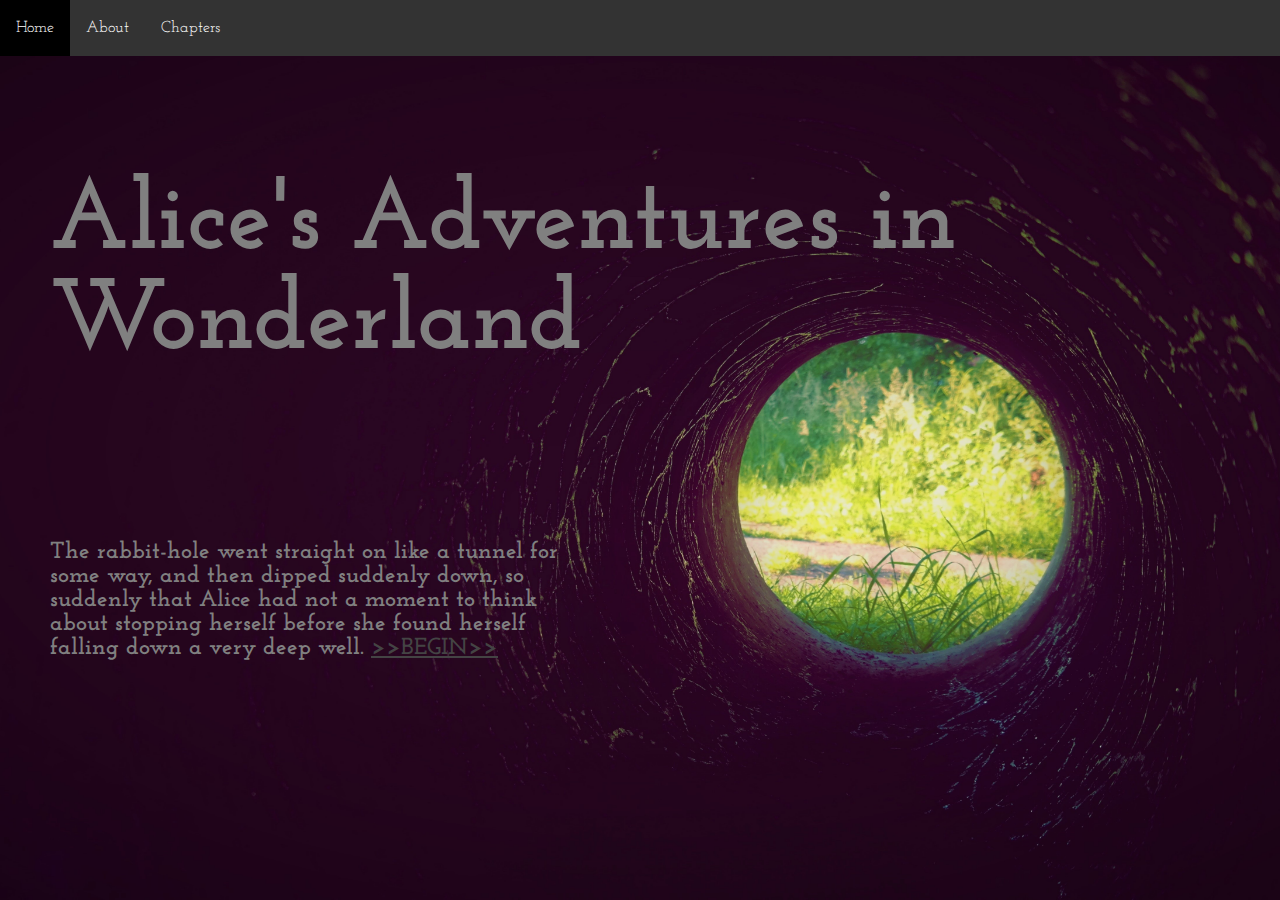
<file: index.html>
<!doctype html>
<html lang="en">
	<head>
		<meta charset="utf-8" />
		<title>Alice's Adventures in Wonderland</title>
		<link rel="stylesheet" href="style.css">
		<style> 
			body {
			background-image: url("images/homebg.jpg");
			background-attachment: fixed;
			background-position: center;
			background-repeat: no-repeat;
			background-size: cover;
			}
		</style>
		<link href="https://fonts.googleapis.com/css?family=Amatic+SC|Josefin+Slab" rel="stylesheet">
	</head>
	<body>
		<div class="navbar">
			<a href="index.html">Home</a>
			<a href="about.html">About</a>
			<div class="dropdown">
				<button class="dropbtn">Chapters </button>
				<div class="dropdown-content">
					<a href="c1p1.html">Chapter 1 Part 1</a>
					<a href="c1p2.html">Chapter 1 Part 2</a>
					<a href="c1p3.html">Chapter 1 END</a>
				</div>
			</div>
		</div>
		<h1>Alice's Adventures in Wonderland</h1>
		<h3>The rabbit-hole went straight on like a tunnel for some way, and then dipped suddenly down, so suddenly that
			Alice had not a moment to think about stopping herself before she found herself falling down a very deep well.
			<a href="c1p1.html"> >>BEGIN>>  </a> 
		</h3>
	</body>
</html>
</file>
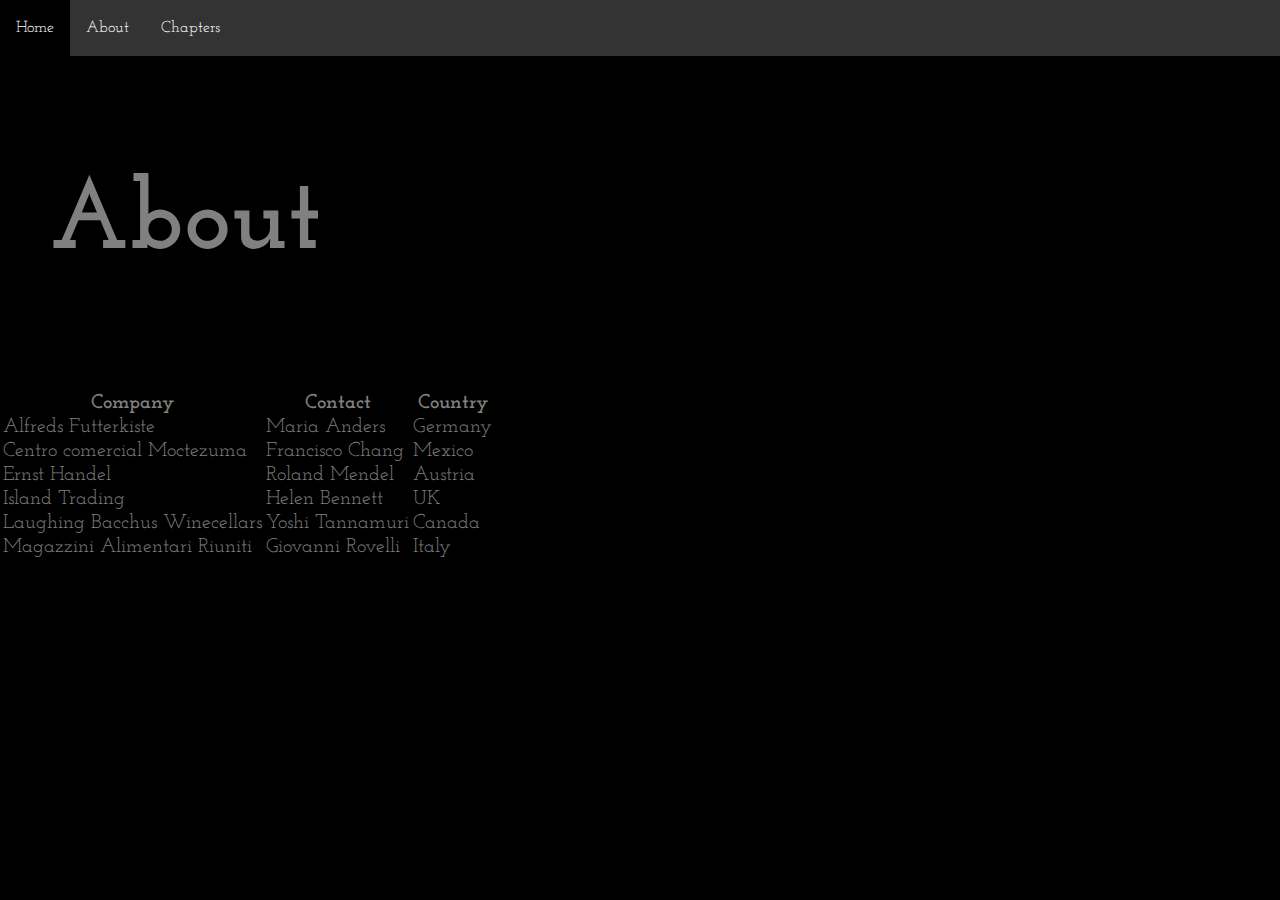
<file: about.html>
<!doctype html>
<html lang="en">
	<head>
		<meta charset="utf-8" />
		<title>About Page</title>
		<link rel="stylesheet" href="style.css">

		
		<style> 
		body {

		}
		</style>
		
		<link href="https://fonts.googleapis.com/css?family=Amatic+SC|Josefin+Slab" rel="stylesheet">
		
	</head>
	<body>
		
		
		<div class="navbar">
		   <a href="index.html">Home</a>
		  <a href="about.html">About</a>
		  <div class="dropdown">
			<button class="dropbtn">Chapters </button>
			<div class="dropdown-content">
			  <a href="c1p1.html">Chapter 1 Part 1</a>
			  <a href="c1p2.html">Chapter 1 Part 2</a>
			  <a href="c1p3.html">Chapter 1 END</a>
			</div>
		  </div> 
		</div>

		<h1>About</h1>
		
		<table>
			  <tr>
				<th>Company</th>
				<th>Contact</th>
				<th>Country</th>
			  </tr>
			  <tr>
				<td>Alfreds Futterkiste</td>
				<td>Maria Anders</td>
				<td>Germany</td>
			  </tr>
			  <tr>
				<td>Centro comercial Moctezuma</td>
				<td>Francisco Chang</td>
				<td>Mexico</td>
			  </tr>
			  <tr>
				<td>Ernst Handel</td>
				<td>Roland Mendel</td>
				<td>Austria</td>
			  </tr>
			  <tr>
				<td>Island Trading</td>
				<td>Helen Bennett</td>
				<td>UK</td>
			  </tr>
			  <tr>
				<td>Laughing Bacchus Winecellars</td>
				<td>Yoshi Tannamuri</td>
				<td>Canada</td>
			  </tr>
			  <tr>
				<td>Magazzini Alimentari Riuniti</td>
				<td>Giovanni Rovelli</td>
				<td>Italy</td>
			  </tr>
			</table>

		
	</body>
</html>
</file>
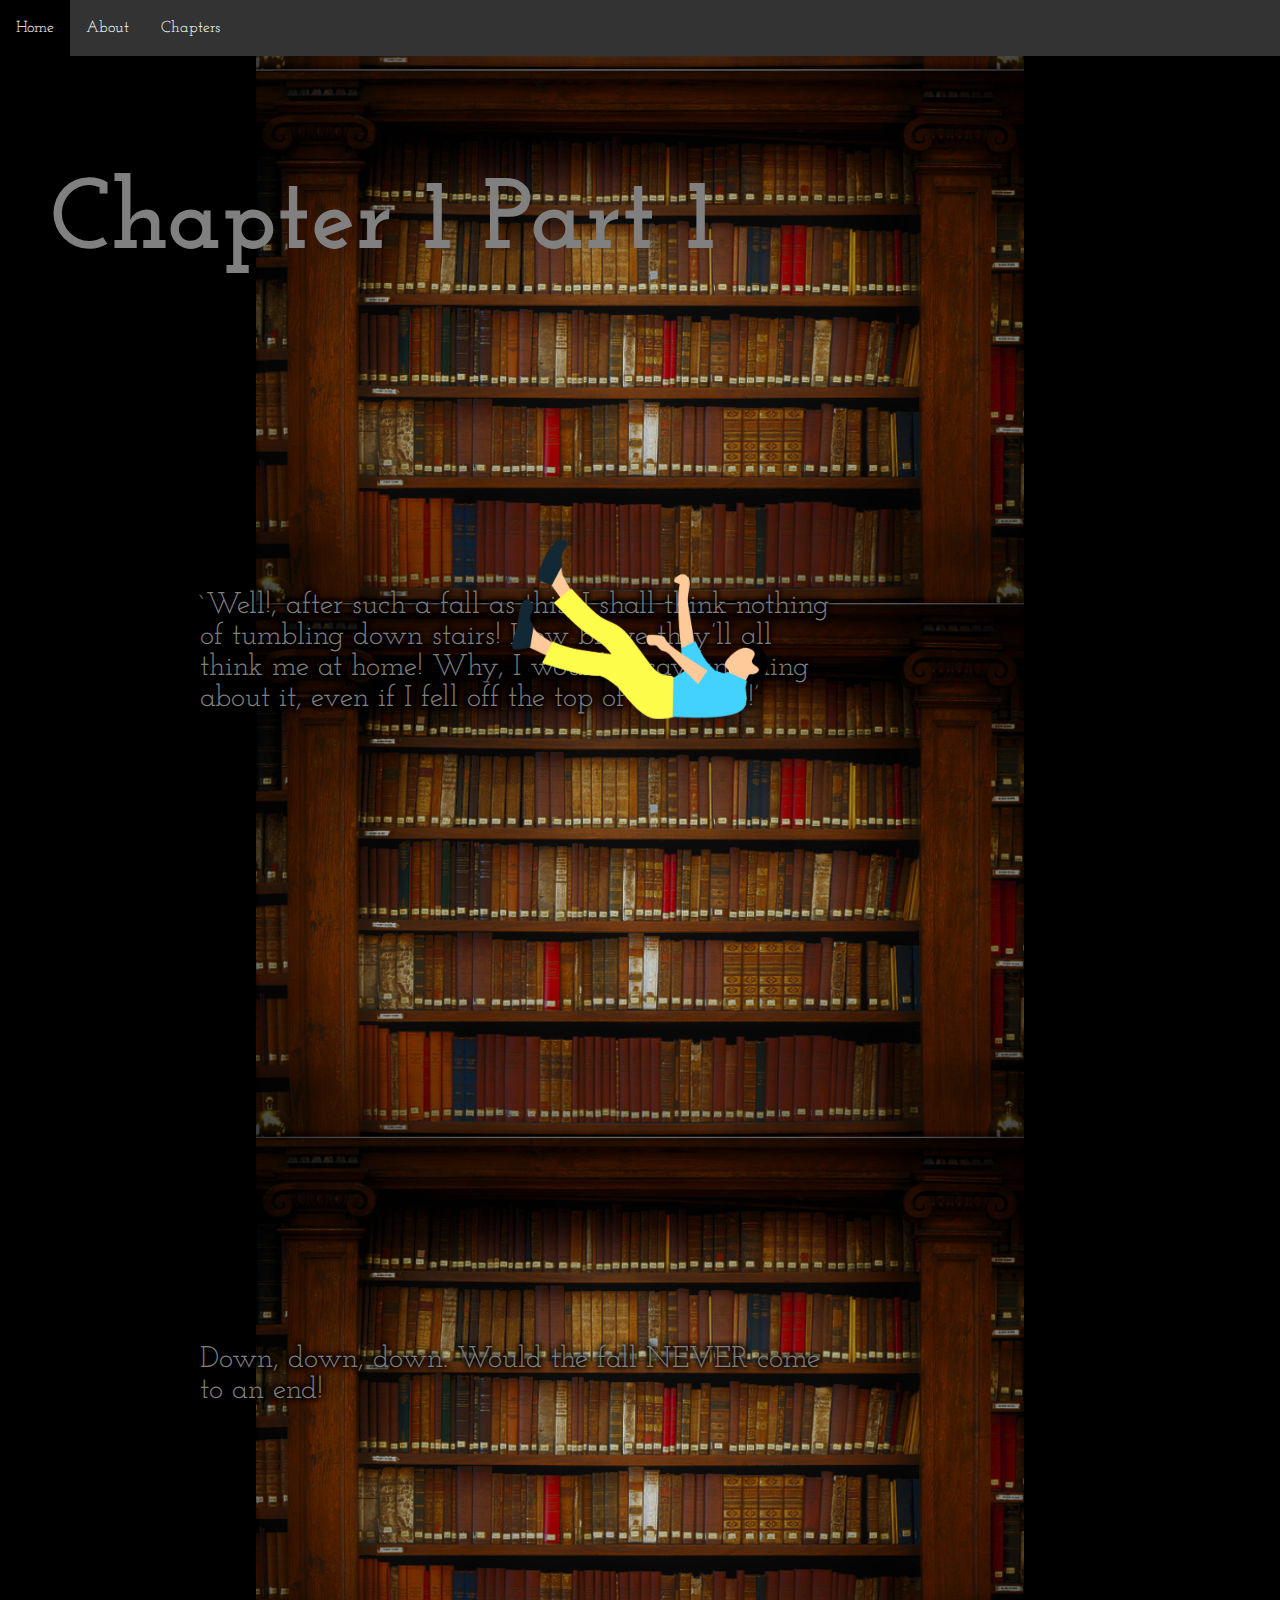
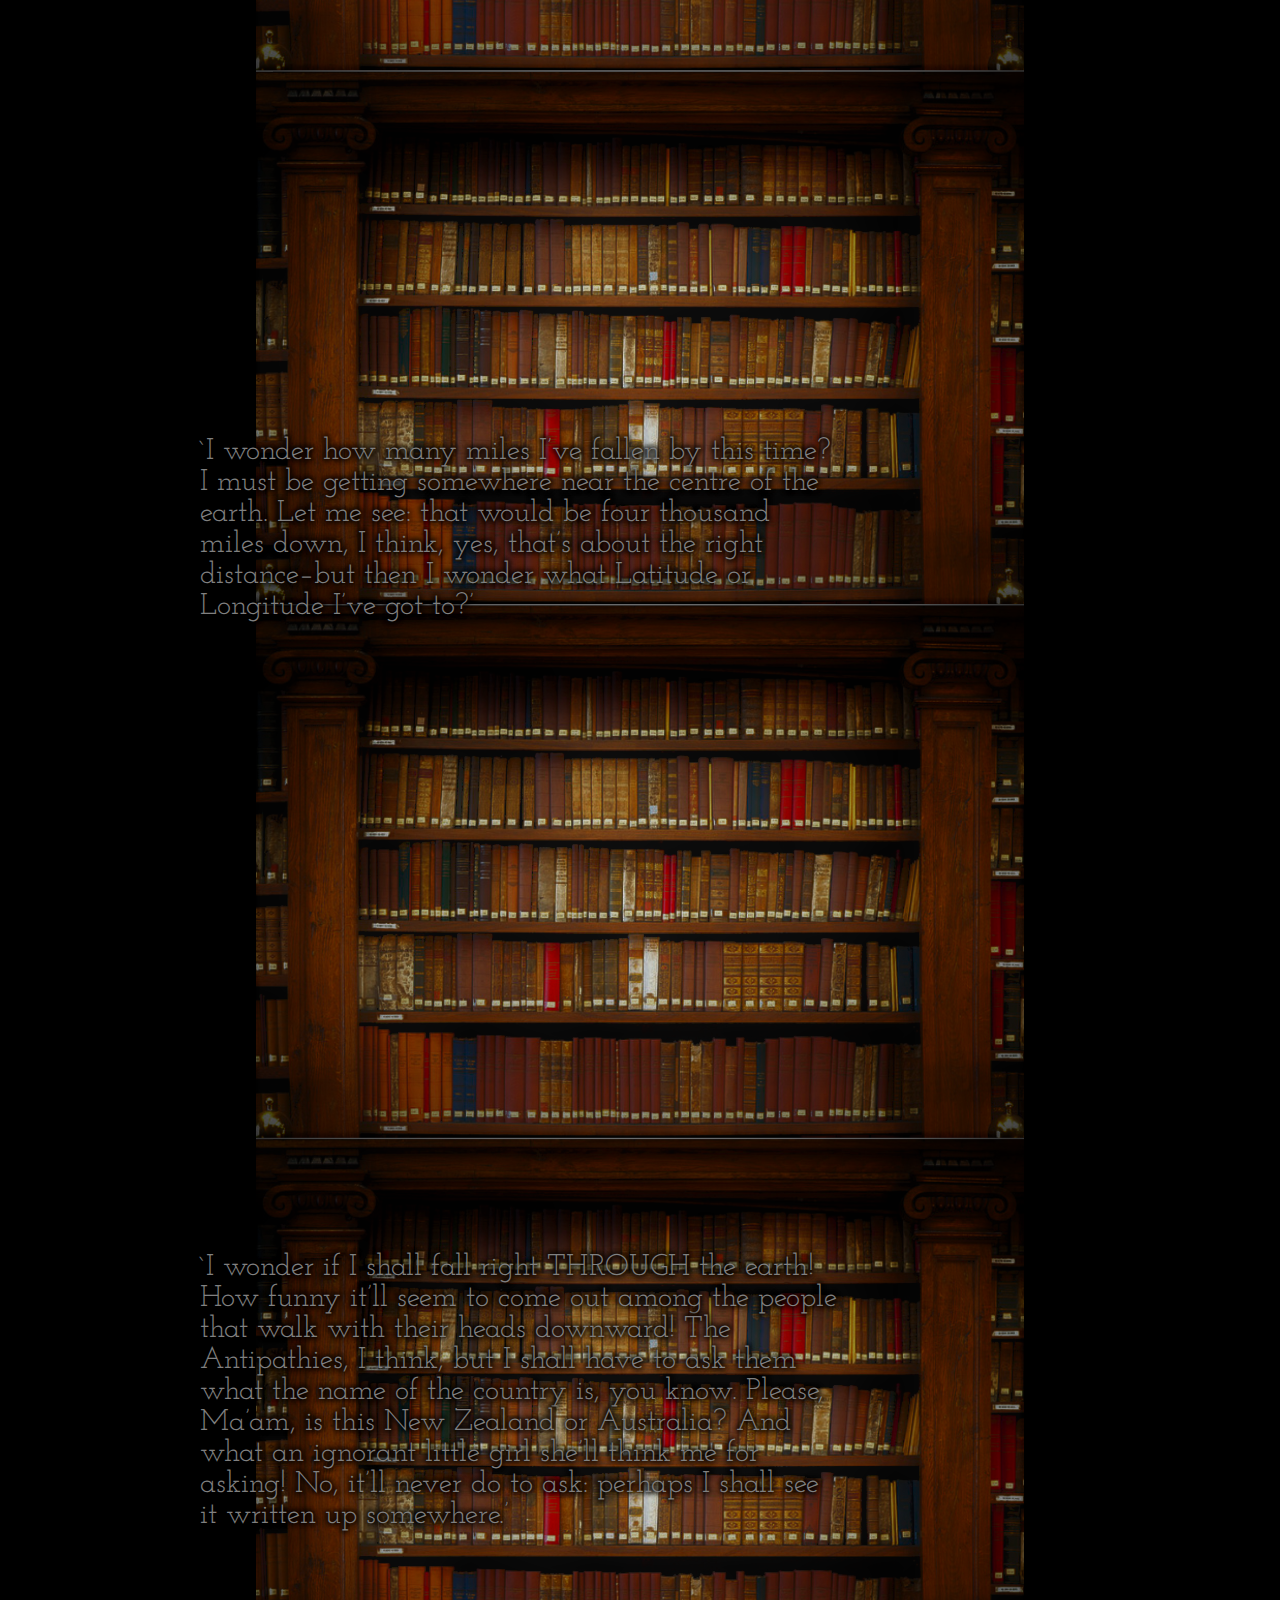
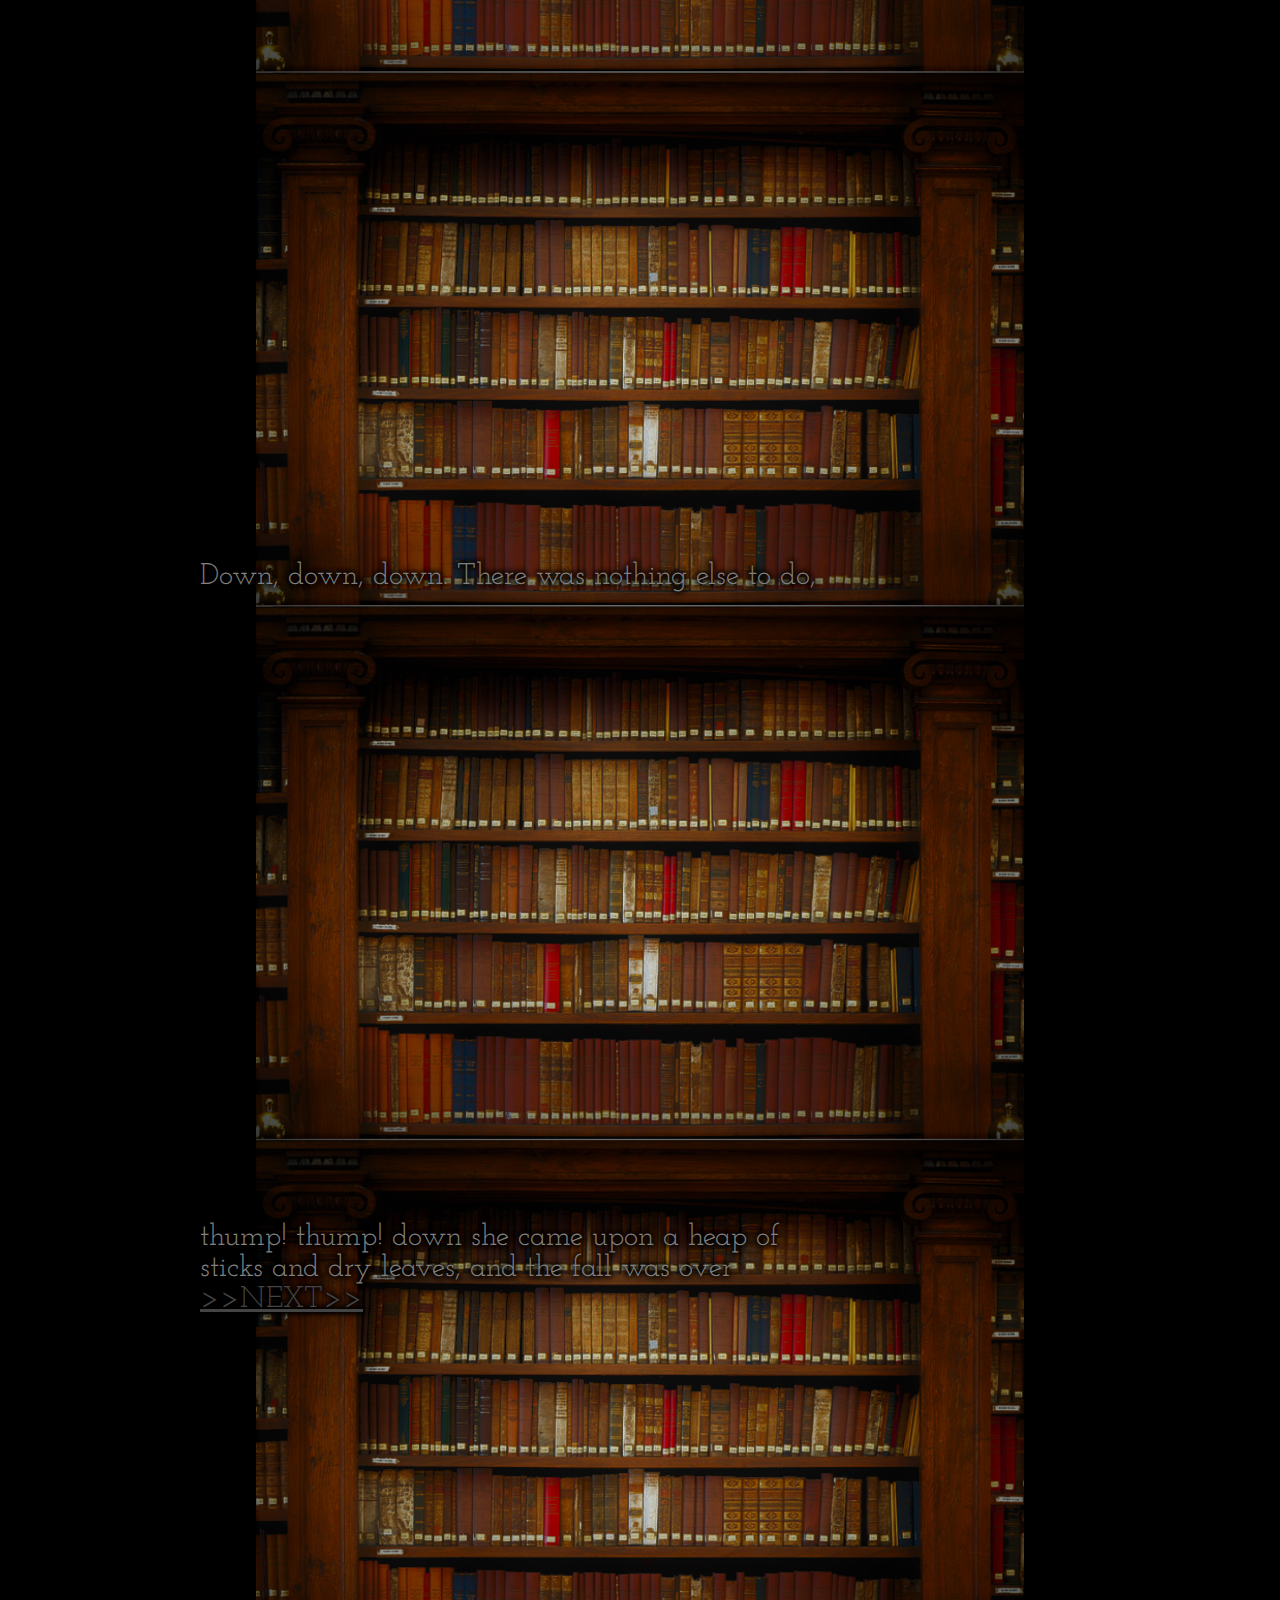
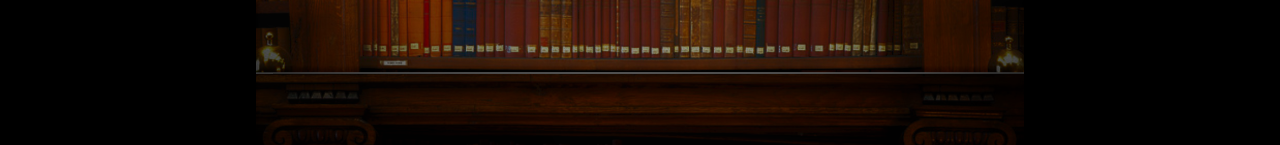
<file: c1p1.html>
<!doctype html>
<html lang="en">
	<head>
		<meta charset="utf-8" />
		<title>Chapter 1 Part 1</title>
		<link rel="stylesheet" href="style.css">
		<style> 
			body {
			background: black;
			background-image: url("images/lib.png");
			background-position: center;
			background-repeat: repeat-y;
			background-size: 60%;
			}
		</style>
		<link href="https://fonts.googleapis.com/css?family=Amatic+SC|Josefin+Slab" rel="stylesheet">
	</head>
	<body>
		<img src="images/falling.png" id="overlay" alt="Silhouette of alice falling" />
		
		<div class="navbar">
			<a href="index.html">Home</a>
			<a href="about.html">About</a>
			<div class="dropdown">
				<button class="dropbtn">Chapters </button>
				<div class="dropdown-content">
					<a href="c1p1.html">Chapter 1 Part 1</a>
					<a href="c1p2.html">Chapter 1 Part 2</a>
					<a href="c1p3.html">Chapter 1 END</a>
				</div>
			</div>
		</div>
		<h1>Chapter 1 Part 1</h1>
		<p>`Well!, after such a fall as this, I shall think nothing of tumbling down stairs! How brave they’ll all think me at home! Why, I wouldn’t say anything about it, 
			even if I fell off the top of the house!’ 
		</p>
		<p>Down, down, down. Would the fall NEVER come to an end! </p>
		<p>`I wonder how many miles I’ve fallen by this time? I must be getting somewhere near the centre of the earth.
			Let me see: that would be four thousand miles down, I think, yes, that’s about the right distance–but then I 
			wonder what Latitude or Longitude I’ve got to?’
		</p>
		<p>`I wonder if I shall fall right THROUGH the earth! How funny it’ll seem to come out among the people that walk with their heads downward! 
			The Antipathies, I think, but I shall have to ask them what the name of the country is, you know. Please, Ma’am, is this New Zealand or Australia? 
			And what an ignorant little girl she’ll think me for asking! No, it’ll never do to ask: perhaps I shall see it written up somewhere.’
		</p>
		<p> Down, down, down. There was nothing else to do,</p>
		<p> thump! thump! down she came upon a heap of sticks and dry leaves, and the fall was over 
			<a href="c1p2.html"> >>NEXT>>  </a> 
		</p>
		<div></div>
		<div class="container">
			<div class="cards">
				<span></span>
				<span></span>
				<span></span>
				<span></span>
				<span></span>
				<span></span>
				<span></span>
				<span></span>
				<span></span>
				<span></span>
				<span></span>
			</div>
		</div>
	</body>
</html>
</file>
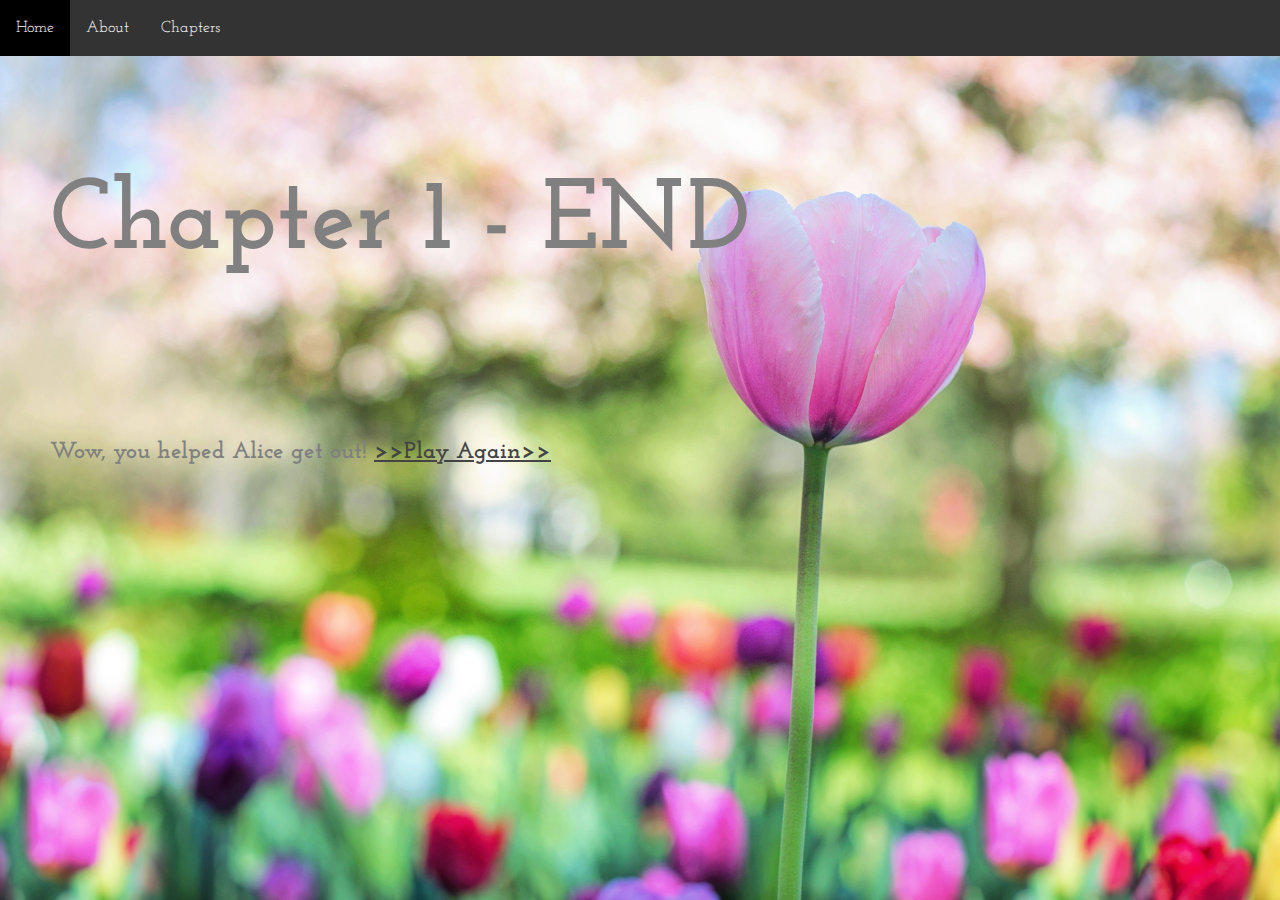
<file: c1p4.html>
<!doctype html>
<html>
	<head>
		<meta charset="utf-8" />
		<title>Exercise 3</title>
		<link rel="stylesheet" href="style.css">
		
		<style> 
			body {
				background-image: url("images/garden.jpg");
				background-attachment: fixed;
				background-position: center;
				background-repeat: no-repeat;
				background-size: cover;
			}
		</style>
		<link href="https://fonts.googleapis.com/css?family=Amatic+SC|Josefin+Slab" rel="stylesheet">
	</head>
	<body>
		<div class="navbar">
		   <a href="index.html">Home</a>
		  <a href="about.html">About</a>
		  <div class="dropdown">
			<button class="dropbtn">Chapters 
			</button>
			<div class="dropdown-content">
			  <a href="c1p1.html">Chapter 1 Part 1</a>
			  <a href="c1p2.html">Chapter 1 Part 2</a>
			  <a href="c1p3.html">Chapter 1 Part 3</a>
			  <a href="c1p4.html">Chapter 1 END</a>
			</div>
		  </div> 
		</div>
		
		<h1>Chapter 1 - END</h1>
		

		<h3>Wow, you helped Alice get out!
		<a href="index.html"> >>Play Again>>  </a> </h3>


	</body>
</html>
</file>
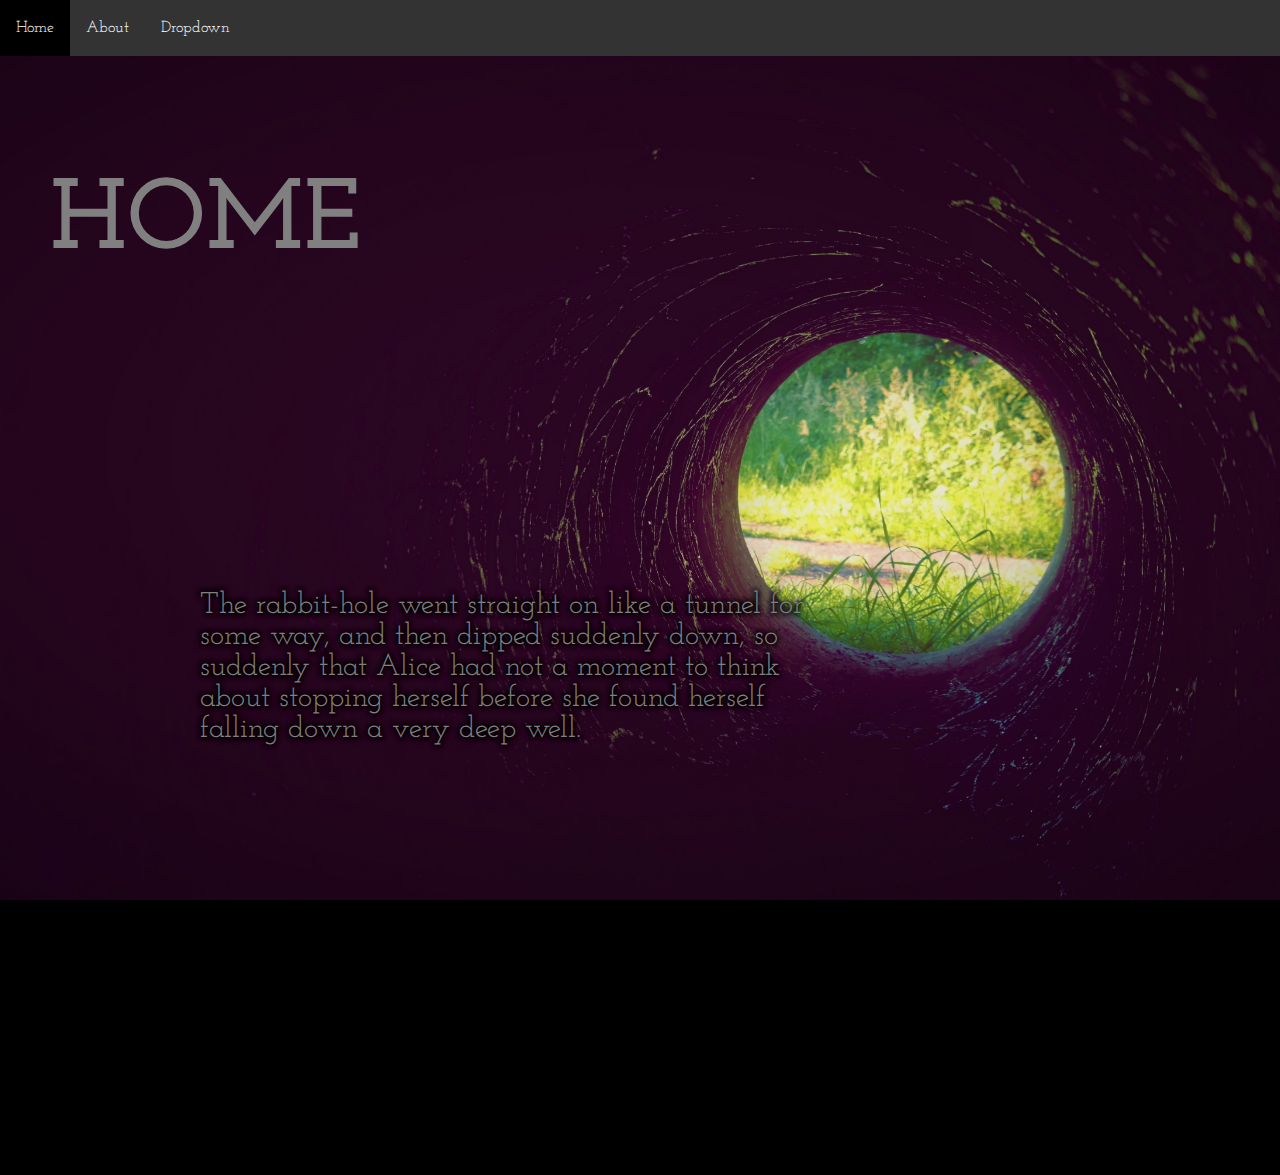
<file: home.html>
<!doctype html>
<html>
	<head>
		<meta charset="utf-8" />
		<title>Exercise 3</title>
		<link rel="stylesheet" href="style.css">
		
		<style> 
			body {
				background-image: url("images/homebg.jpg");
				background-attachment: fixed;
				background-position: center;
				background-repeat: no-repeat;
				background-size: cover;
			}
		</style>
		<link href="https://fonts.googleapis.com/css?family=Amatic+SC|Josefin+Slab" rel="stylesheet">
	</head>
	<body>
		<div class="navbar">
		   <a href="home.html">Home</a>
		  <a href="about.html">About</a>
		  <div class="dropdown">
			<button class="dropbtn">Dropdown 
			  <i class="fa fa-caret-down"></i>
			</button>
			<div class="dropdown-content">
			  <a href="c1p1.html">Chapter 1 Part 1</a>
			  <a href="c1p2.html">Chapter 1 Part 2</a>
			  <a href="c1p3.html">Chapter 1 Part 3</a>
			</div>
		  </div> 
		</div>
		
		<h1>HOME</h1>
		

		<p>The rabbit-hole went straight on like a tunnel for some way, and then dipped suddenly down, so suddenly that
		Alice had not a moment to think about stopping herself before she found herself falling down a very deep well.</p>


	</body>
</html>
</file>
<file: style.css>
/* ------------- General formatting for all pages -------------------------*/
body {
	background: black; 
	margin: 0px;
	color: gray;
	font-size: 20px;
	font-family: 'Josefin Slab', serif;
}

h1 {
	font-size: 100px;
	padding: 50px;
	font-weight: 900;
}

h3{
	padding: 50px;
	width: 40%;
}

p {
	font-size: 30px;
	width: 50%;
	padding: 200px;
	padding-bottom: 400px;
	text-shadow: -2px 0 5px black, 0 2px 5px black, 2px 0 5px black, 0 -2px 5px black;
}

a {
	color: #444;
}

a:hover {
	font-size:25px;
}


/* ------------- Navigation Bar -------------------------*/
/* Navbar container */
.navbar {
  overflow: hidden;
  background-color: #333;
 font-family: 'Josefin Slab', serif;
 padding: 0px;
}

/* Links inside the navbar */
.navbar a {
  float: left;
  font-size: 16px;
  color: white;
  text-align: center;
  padding: 20px 16px;
  text-decoration: none;
}

/* The dropdown container */
.dropdown {
  float: left;
  overflow: hidden;
}

/* Dropdown button */
.dropdown .dropbtn {
  font-size: 16px; 
  border: none;
  outline: none;
  color: white;
  padding: 20px 16px;
  background-color: inherit;
  font-family: inherit; 
  margin: 0;
}

/* Change background colour on hover */
.navbar a:hover, .dropdown:hover .dropbtn {
  background-color: black;
}

/*format dropdown bar*/
.dropdown-content {
  display: none;
  position: absolute;
  background-color: #f9f9f9;
  min-width: 160px;
  box-shadow: 0px 8px 16px 0px rgba(0,0,0,0.2);
  z-index: 1;
}

/* Links inside the dropdown */
.dropdown-content a {
  float: none;
  color: black;
  padding: 12px 16px;
  text-decoration: none;
  display: block;
  text-align: left;
}

/* Add a grey background color to dropdown links on hover */
.dropdown-content a:hover {
  background-color: #ddd;
}

/* Show the dropdown menu on hover */
.dropdown:hover .dropdown-content {
  display: block;
}

/* ------------- For Chapter 1 Part 1 -------------------------*/
/* falling alice picture  */
#overlay{
	width:20%;
	position:fixed;
	left:40%;
	top:60%; 
	z-index: 999;
	animation: aliceMove 4s infinite;
	animation-timing-function: ease;
}
/*Animation for falling alice picture  */
@keyframes aliceMove {
	
    0% {top: 40%;}
    50% {top: 45%;}
	100% {top: 40%;}
}
/* falling cards container */
.container{
	pointer-events: none;
	top:0px;
	width:100%;
	height:100%;
	position:absolute;
	left:0;
}
/* Create cards */
.cards span {
    display: inline-block;
    bottom: -80;
    width: 50px;
    height: 80px;
	margin: -350px 100px 54px  -34px;
	background:url("images/heart-min.png");
	background-size: 100% 100%;
    animation: cards 10s infinite  linear;
	animation-direction: reverse;
}
/*stagger cards */
.cards span:nth-child(3n+1) {
	background:url("images/spade-min.png");
	background-size: 100% 100%;
    animation-delay: 1s;
}
.cards span:nth-child(2n+3) {
	background:url("images/club-min.png");
	background-size: 100% 100%;
	animation-delay: 1.5s;

}
.cards span:nth-child(n+5) {
	background:url("images/diamond-min.png");
	background-size: 100% 100%;
    animation-delay: 1.7s;
}

.cards span:nth-child(n+2) {

	background:url("images/spade-min.png");
	background-size: 100% 100%;
    animation-delay: 2s;
}
.cards span:nth-child(4n+2) {
	background:url("images/spade-min.png");
	background-size: 100% 100%;
    animation-delay: 3s;
}
.cards span:nth-child(2n+5) {
	background:url("images/club-min.png");
	background-size: 100% 100%;
    animation-delay: 4.3s;
}
.cards span:nth-child(3n+7) {

	background:url("images/diamond-min.png");
	background-size: 100% 100%;
    animation-delay: 8s;
}
/*create card animation */
@keyframes cards {
  0% {
    width: 50px;
    height: 80px;
	transform: translate(0, 0px) rotateZ(0deg);
  }
  100% {
    width: 50px;
    height: 80px;
	transform: translate(150px, 5000px) rotateZ(60deg);
  }
}


/* ------------- For Chapter 1 Part 2 -------------------------*/
/*create door container*/
#door-container {
  display: flex;
  flex-wrap: nowrap;
  justify-content: space-around;
  align-items: baseline;
  max-width: 100%;
  overflow: hidden;
}
/*Format door sizes*/
#door-container > img {
	padding-left: 20px;
	padding-right: 20px;
}
/*styling for zoomed out mode*/
.zoom-out {
	max-width: 300px;
}
/*styling for zoomed in mode*/
.zoom-in {
	max-width: 500px;
}
/*door hover changes the opacity*/
#door-container > img:hover {
	opacity: 0.7;
}
/*Create the floor*/
.floor {
	display: flex;
	flex-direction: column;
	background:url("images/floor.jpg");
	background-size: cover;
	align-items: center;
}
/*format text on the floor*/
.floor > p {
	padding-bottom: 20px;
	padding-top: 20px;
	width:60%;
}
/*Create the containner to house table elements*/
.table {
	height: 200px;
	display: flex;
	justify-content: space-around;
	align-items: baseline;
}
/*format table elements*/
.table img{

	width: 100px;
}
/*increase the size when hovered over*/
.table img:hover{
	
	width: 110px;
}

/* ------------- For Chapter 1 END -------------------------*/
/*format bee image*/
#bee{
position:absolute;
max-width: 100px;
pointer-events: none;
}
</file>
